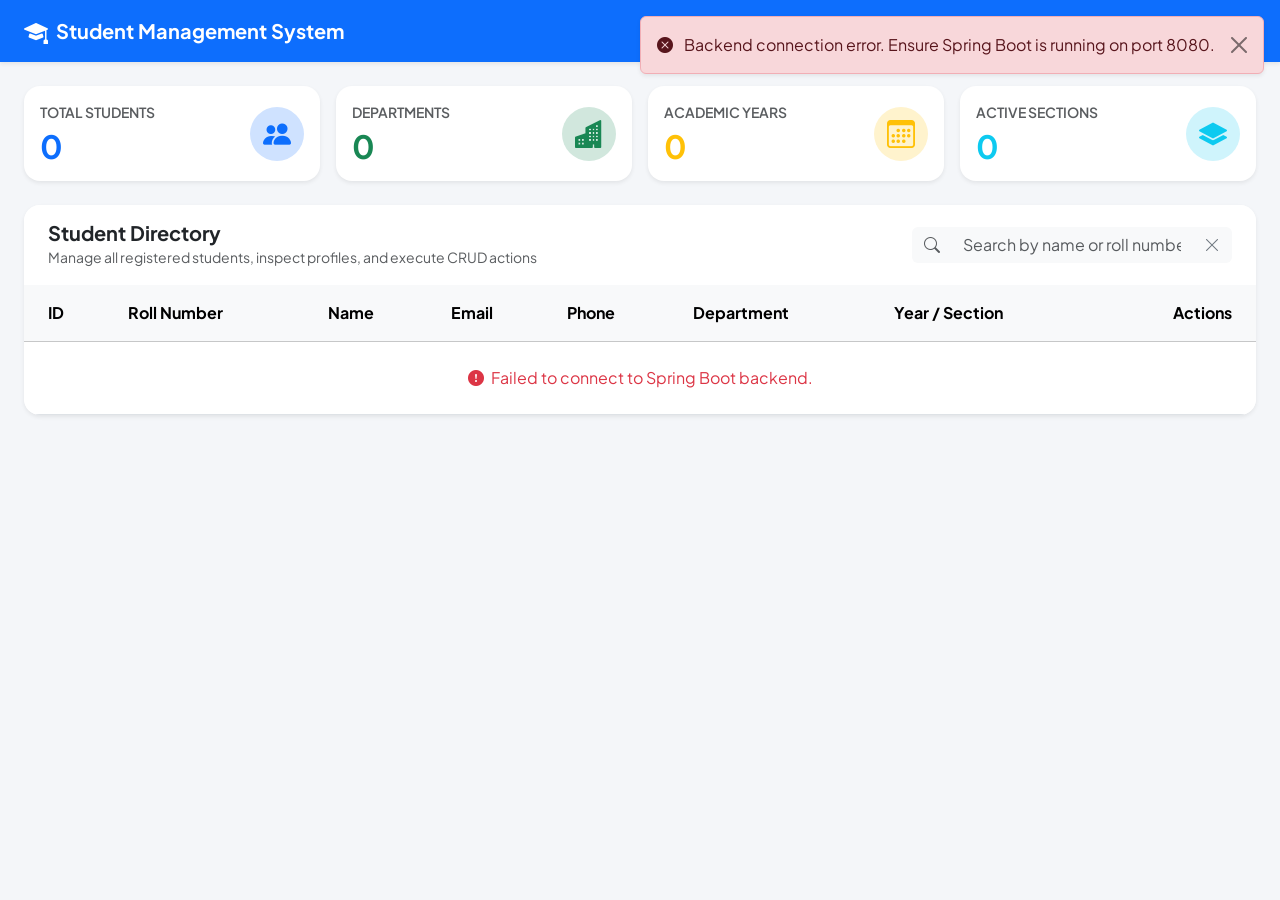
<file: frontend/index.html>
<!DOCTYPE html>
<html lang="en">
<head>
    <meta charset="UTF-8">
    <meta name="viewport" content="width=device-width, initial-scale=1.0">
    <title>Student Management System</title>
    <!-- Bootstrap 5 CSS -->
    <link href="https://cdn.jsdelivr.net/npm/bootstrap@5.3.3/dist/css/bootstrap.min.css" rel="stylesheet">
    <!-- Bootstrap Icons -->
    <link rel="stylesheet" href="https://cdn.jsdelivr.net/npm/bootstrap-icons@1.11.3/font/bootstrap-icons.min.css">
    <!-- Google Fonts -->
    <link href="https://fonts.googleapis.com/css2?family=Plus+Jakarta+Sans:wght@400;500;600;700&display=swap" rel="stylesheet">
    <!-- Custom CSS -->
    <link rel="stylesheet" href="style.css">
</head>
<body>
    <!-- Navigation Bar -->
    <nav class="navbar navbar-expand-lg navbar-dark bg-primary shadow-sm sticky-top">
        <div class="container-fluid px-4">
            <a class="navbar-brand fw-bold d-flex align-items-center gap-2" href="#">
                <i class="bi bi-mortarboard-fill fs-4"></i>
                <span>Student Management System</span>
            </a>
            <span class="badge bg-white/20 text-white rounded-pill px-3 py-2 fw-semibold">
                Academic Portal
            </span>
        </div>
    </nav>

    <div class="container-fluid px-4 py-4">
        <!-- Toast Notification Alert -->
        <div id="alertContainer" class="position-fixed top-0 end-0 p-3" style="z-index: 1080;"></div>

        <!-- Dashboard Metrics Cards -->
        <div class="row g-3 mb-4">
            <div class="col-sm-6 col-lg-3">
                <div class="card stat-card border-0 shadow-sm rounded-4 h-100 p-3">
                    <div class="d-flex align-items-center justify-content-between">
                        <div>
                            <p class="text-muted mb-1 text-uppercase fw-semibold small">Total Students</p>
                            <h2 class="fw-bold mb-0 text-primary" id="metricTotalStudents">0</h2>
                        </div>
                        <div class="stat-icon bg-primary-subtle text-primary rounded-circle p-3">
                            <i class="bi bi-people-fill fs-3"></i>
                        </div>
                    </div>
                </div>
            </div>

            <div class="col-sm-6 col-lg-3">
                <div class="card stat-card border-0 shadow-sm rounded-4 h-100 p-3">
                    <div class="d-flex align-items-center justify-content-between">
                        <div>
                            <p class="text-muted mb-1 text-uppercase fw-semibold small">Departments</p>
                            <h2 class="fw-bold mb-0 text-success" id="metricDepartments">0</h2>
                        </div>
                        <div class="stat-icon bg-success-subtle text-success rounded-circle p-3">
                            <i class="bi bi-buildings-fill fs-3"></i>
                        </div>
                    </div>
                </div>
            </div>

            <div class="col-sm-6 col-lg-3">
                <div class="card stat-card border-0 shadow-sm rounded-4 h-100 p-3">
                    <div class="d-flex align-items-center justify-content-between">
                        <div>
                            <p class="text-muted mb-1 text-uppercase fw-semibold small">Academic Years</p>
                            <h2 class="fw-bold mb-0 text-warning" id="metricYears">0</h2>
                        </div>
                        <div class="stat-icon bg-warning-subtle text-warning rounded-circle p-3">
                            <i class="bi bi-calendar3 fs-3"></i>
                        </div>
                    </div>
                </div>
            </div>

            <div class="col-sm-6 col-lg-3">
                <div class="card stat-card border-0 shadow-sm rounded-4 h-100 p-3">
                    <div class="d-flex align-items-center justify-content-between">
                        <div>
                            <p class="text-muted mb-1 text-uppercase fw-semibold small">Active Sections</p>
                            <h2 class="fw-bold mb-0 text-info" id="metricSections">0</h2>
                        </div>
                        <div class="stat-icon bg-info-subtle text-info rounded-circle p-3">
                            <i class="bi bi-layers-fill fs-3"></i>
                        </div>
                    </div>
                </div>
            </div>
        </div>

        <!-- Main Student Table Card -->
        <div class="card border-0 shadow-sm rounded-4 overflow-hidden">
            <div class="card-header bg-white py-3 px-4 border-0 d-flex flex-wrap gap-3 align-items-center justify-content-between">
                <div>
                    <h5 class="fw-bold mb-0 text-dark">Student Directory</h5>
                    <small class="text-muted">Manage all registered students, inspect profiles, and execute CRUD actions</small>
                </div>

                <!-- Search Input Bar -->
                <div class="d-flex align-items-center gap-2 flex-grow-1 flex-md-grow-0" style="min-width: 320px;">
                    <div class="input-group">
                        <span class="input-group-text bg-light border-0"><i class="bi bi-search text-muted"></i></span>
                        <input type="text" id="searchInput" class="form-control bg-light border-0" placeholder="Search by name or roll number...">
                        <button class="btn btn-outline-secondary border-0 bg-light" type="button" id="clearSearchBtn" title="Clear Search">
                            <i class="bi bi-x-lg"></i>
                        </button>
                    </div>
                </div>
            </div>

            <!-- Student Table -->
            <div class="table-responsive">
                <table class="table table-hover align-middle mb-0" id="studentTable">
                    <thead class="table-light text-secondary">
                        <tr>
                            <th class="ps-4">ID</th>
                            <th>Roll Number</th>
                            <th>Name</th>
                            <th>Email</th>
                            <th>Phone</th>
                            <th>Department</th>
                            <th>Year / Section</th>
                            <th class="text-end pe-4">Actions</th>
                        </tr>
                    </thead>
                    <tbody id="studentTableBody">
                        <tr>
                            <td colspan="8" class="text-center py-5">
                                <div class="spinner-border text-primary" role="status"></div>
                                <p class="mt-2 text-muted mb-0">Loading students from API...</p>
                            </td>
                        </tr>
                    </tbody>
                </table>
            </div>

            <!-- Empty State -->
            <div id="emptyState" class="text-center py-5 d-none">
                <i class="bi bi-mortarboard text-muted display-4"></i>
                <h6 class="mt-3 fw-semibold text-secondary">No students found</h6>
                <p class="text-muted small">Try adjusting your search criteria or register a new student.</p>
            </div>
        </div>
    </div>

    <!-- ADD / EDIT STUDENT MODAL -->
    <div class="modal fade" id="studentModal" tabindex="-1" aria-labelledby="studentModalLabel" aria-hidden="true">
        <div class="modal-dialog modal-lg modal-dialog-centered">
            <div class="modal-content border-0 shadow rounded-4">
                <div class="modal-header bg-primary text-white border-0 py-3 px-4">
                    <h5 class="modal-title fw-bold" id="studentModalLabel">Add New Student</h5>
                    <button type="button" class="btn-close btn-close-white" data-bs-dismiss="modal" aria-label="Close"></button>
                </div>
                <form id="studentForm" novalidate>
                    <input type="hidden" id="studentId">
                    <div class="modal-body px-4 py-3">
                        <div class="row g-3">
                            <div class="col-md-6">
                                <label class="form-label fw-semibold">Roll Number <span class="text-danger">*</span></label>
                                <input type="text" class="form-control" id="rollNumber" placeholder="e.g. 24CSE101" required>
                                <div class="invalid-feedback" id="rollNumberFeedback">Please enter a valid roll number.</div>
                            </div>
                            <div class="col-md-6">
                                <label class="form-label fw-semibold">Full Name <span class="text-danger">*</span></label>
                                <input type="text" class="form-control" id="name" placeholder="e.g. Aarav Sharma" required>
                                <div class="invalid-feedback" id="nameFeedback">Student name is required.</div>
                            </div>

                            <div class="col-md-6">
                                <label class="form-label fw-semibold">Email Address <span class="text-danger">*</span></label>
                                <input type="email" class="form-control" id="email" placeholder="e.g. student@college.edu" required>
                                <div class="invalid-feedback" id="emailFeedback">Valid email address is required.</div>
                            </div>
                            <div class="col-md-6">
                                <label class="form-label fw-semibold">Phone Number <span class="text-danger">*</span></label>
                                <input type="tel" class="form-control" id="phone" placeholder="10-digit number" required>
                                <div class="invalid-feedback" id="phoneFeedback">Valid 10-digit phone number is required.</div>
                            </div>

                            <div class="col-md-4">
                                <label class="form-label fw-semibold">Department <span class="text-danger">*</span></label>
                                <select class="form-select" id="department" required>
                                    <option value="">Select Department</option>
                                    <option value="Computer Science and Engineering">Computer Science & Engineering</option>
                                    <option value="Information Technology">Information Technology</option>
                                    <option value="Artificial Intelligence & Data Science">Artificial Intelligence & Data Science</option>
                                    <option value="Cyber Security">Cyber Security</option>
                                    <option value="Electronics & Communication Engineering">Electronics & Communication</option>
                                    <option value="Electrical & Electronics Engineering">Electrical & Electronics</option>
                                    <option value="Mechanical Engineering">Mechanical Engineering</option>
                                    <option value="Civil Engineering">Civil Engineering</option>
                                    <option value="Biotechnology">Biotechnology</option>
                                    <option value="Aerospace Engineering">Aerospace Engineering</option>
                                    <option value="Robotics & Automation">Robotics & Automation</option>
                                    <option value="Chemical Engineering">Chemical Engineering</option>
                                    <option value="Biomedical Engineering">Biomedical Engineering</option>
                                    <option value="Automobile Engineering">Automobile Engineering</option>
                                </select>
                                <div class="invalid-feedback">Please select a department.</div>
                            </div>
                            <div class="col-md-4">
                                <label class="form-label fw-semibold">Academic Year <span class="text-danger">*</span></label>
                                <select class="form-select" id="year" required>
                                    <option value="">Select Year</option>
                                    <option value="1st Year">1st Year</option>
                                    <option value="2nd Year">2nd Year</option>
                                    <option value="3rd Year">3rd Year</option>
                                    <option value="4th Year">4th Year</option>
                                </select>
                                <div class="invalid-feedback">Please select an academic year.</div>
                            </div>
                            <div class="col-md-4">
                                <label class="form-label fw-semibold">Section <span class="text-danger">*</span></label>
                                <select class="form-select" id="section" required>
                                    <option value="">Select Section</option>
                                    <option value="A">Section A</option>
                                    <option value="B">Section B</option>
                                    <option value="C">Section C</option>
                                    <option value="D">Section D</option>
                                    <option value="E">Section E</option>
                                    <option value="F">Section F</option>
                                    <option value="G">Section G</option>
                                    <option value="H">Section H</option>
                                    <option value="I">Section I</option>
                                    <option value="J">Section J</option>
                                </select>
                                <div class="invalid-feedback">Please select a section.</div>
                            </div>

                            <div class="col-md-6">
                                <label class="form-label fw-semibold">Date of Birth <span class="text-danger">*</span></label>
                                <input type="date" class="form-control" id="dateOfBirth" required>
                                <div class="invalid-feedback">Date of birth is required.</div>
                            </div>
                            <div class="col-md-6">
                                <label class="form-label fw-semibold">Address (Optional)</label>
                                <input type="text" class="form-control" id="address" placeholder="Residential city or address">
                            </div>
                        </div>
                    </div>
                    <div class="modal-footer border-0 px-4 pb-4">
                        <button type="button" class="btn btn-light rounded-pill px-4" data-bs-dismiss="modal">Cancel</button>
                        <button type="submit" class="btn btn-primary rounded-pill px-4 fw-semibold" id="submitBtn">
                            Save Student
                        </button>
                    </div>
                </form>
            </div>
        </div>
    </div>

    <!-- VIEW STUDENT DETAILS MODAL -->
    <div class="modal fade" id="viewModal" tabindex="-1" aria-hidden="true">
        <div class="modal-dialog modal-dialog-centered">
            <div class="modal-content border-0 shadow rounded-4">
                <div class="modal-header border-0 pb-0">
                    <h5 class="modal-title fw-bold text-primary">Student Profile</h5>
                    <button type="button" class="btn-close" data-bs-dismiss="modal" aria-label="Close"></button>
                </div>
                <div class="modal-body p-4 text-center" id="viewModalBody">
                    <!-- Populated dynamically via script.js -->
                </div>
                <div class="modal-footer border-0 pt-0 justify-content-center">
                    <button type="button" class="btn btn-secondary rounded-pill px-4" data-bs-dismiss="modal">Close</button>
                </div>
            </div>
        </div>
    </div>

    <!-- DELETE CONFIRMATION MODAL -->
    <div class="modal fade" id="deleteModal" tabindex="-1" aria-hidden="true">
        <div class="modal-dialog modal-dialog-centered">
            <div class="modal-content border-0 shadow rounded-4">
                <div class="modal-body p-4 text-center">
                    <div class="text-danger mb-3">
                        <i class="bi bi-exclamation-triangle-fill display-4"></i>
                    </div>
                    <h5 class="fw-bold mb-2">Delete Student?</h5>
                    <p class="text-muted mb-4">Are you sure you want to delete this student record? This action cannot be undone.</p>
                    <div class="alert alert-light border text-start p-3 mb-4 rounded-3" id="deleteStudentInfo"></div>
                    <div class="d-flex justify-content-center gap-2">
                        <button type="button" class="btn btn-light rounded-pill px-4" data-bs-dismiss="modal">Cancel</button>
                        <button type="button" class="btn btn-danger rounded-pill px-4 fw-semibold" id="confirmDeleteBtn">
                            Yes, Delete
                        </button>
                    </div>
                </div>
            </div>
        </div>
    </div>

    <!-- Bootstrap 5 JS Bundle -->
    <script src="https://cdn.jsdelivr.net/npm/bootstrap@5.3.3/dist/js/bootstrap.bundle.min.js"></script>
    <!-- Custom JavaScript -->
    <script src="script.js"></script>
</body>
</html>
</file>
<file: frontend/style.css>
/* Student Management System - Custom CSS */
body {
    font-family: 'Plus Jakarta Sans', system-ui, -apple-system, sans-serif;
    background-color: #f4f6f9;
    color: #1e293b;
}

.stat-card {
    transition: transform 0.2s ease, box-shadow 0.2s ease;
    background-color: #ffffff;
}

.stat-card:hover {
    transform: translateY(-2px);
    box-shadow: 0 10px 20px rgba(0,0,0,0.06) !important;
}

.stat-icon {
    width: 54px;
    height: 54px;
    display: flex;
    align-items: center;
    justify-content: center;
}

.table > :not(caption) > * > * {
    padding: 1rem 1rem;
}

.table-hover tbody tr:hover {
    background-color: #f8fafc;
}

.badge-dept {
    font-size: 0.8rem;
    font-weight: 500;
    padding: 0.4em 0.8em;
}

.action-btn {
    width: 34px;
    height: 34px;
    padding: 0;
    display: inline-flex;
    align-items: center;
    justify-content: center;
    border-radius: 50%;
    transition: all 0.15s ease;
}

.action-btn:hover {
    transform: scale(1.1);
}

.avatar-initials {
    width: 40px;
    height: 40px;
    border-radius: 50%;
    background: #e2e8f0;
    color: #334155;
    font-weight: 700;
    display: inline-flex;
    align-items: center;
    justify-content: center;
    font-size: 0.95rem;
}

.form-control:focus, .form-select:focus {
    border-color: #3b82f6;
    box-shadow: 0 0 0 0.25rem rgba(59, 130, 246, 0.15);
}

@media (max-width: 768px) {
    .table-responsive {
        font-size: 0.875rem;
    }
}
</file>
